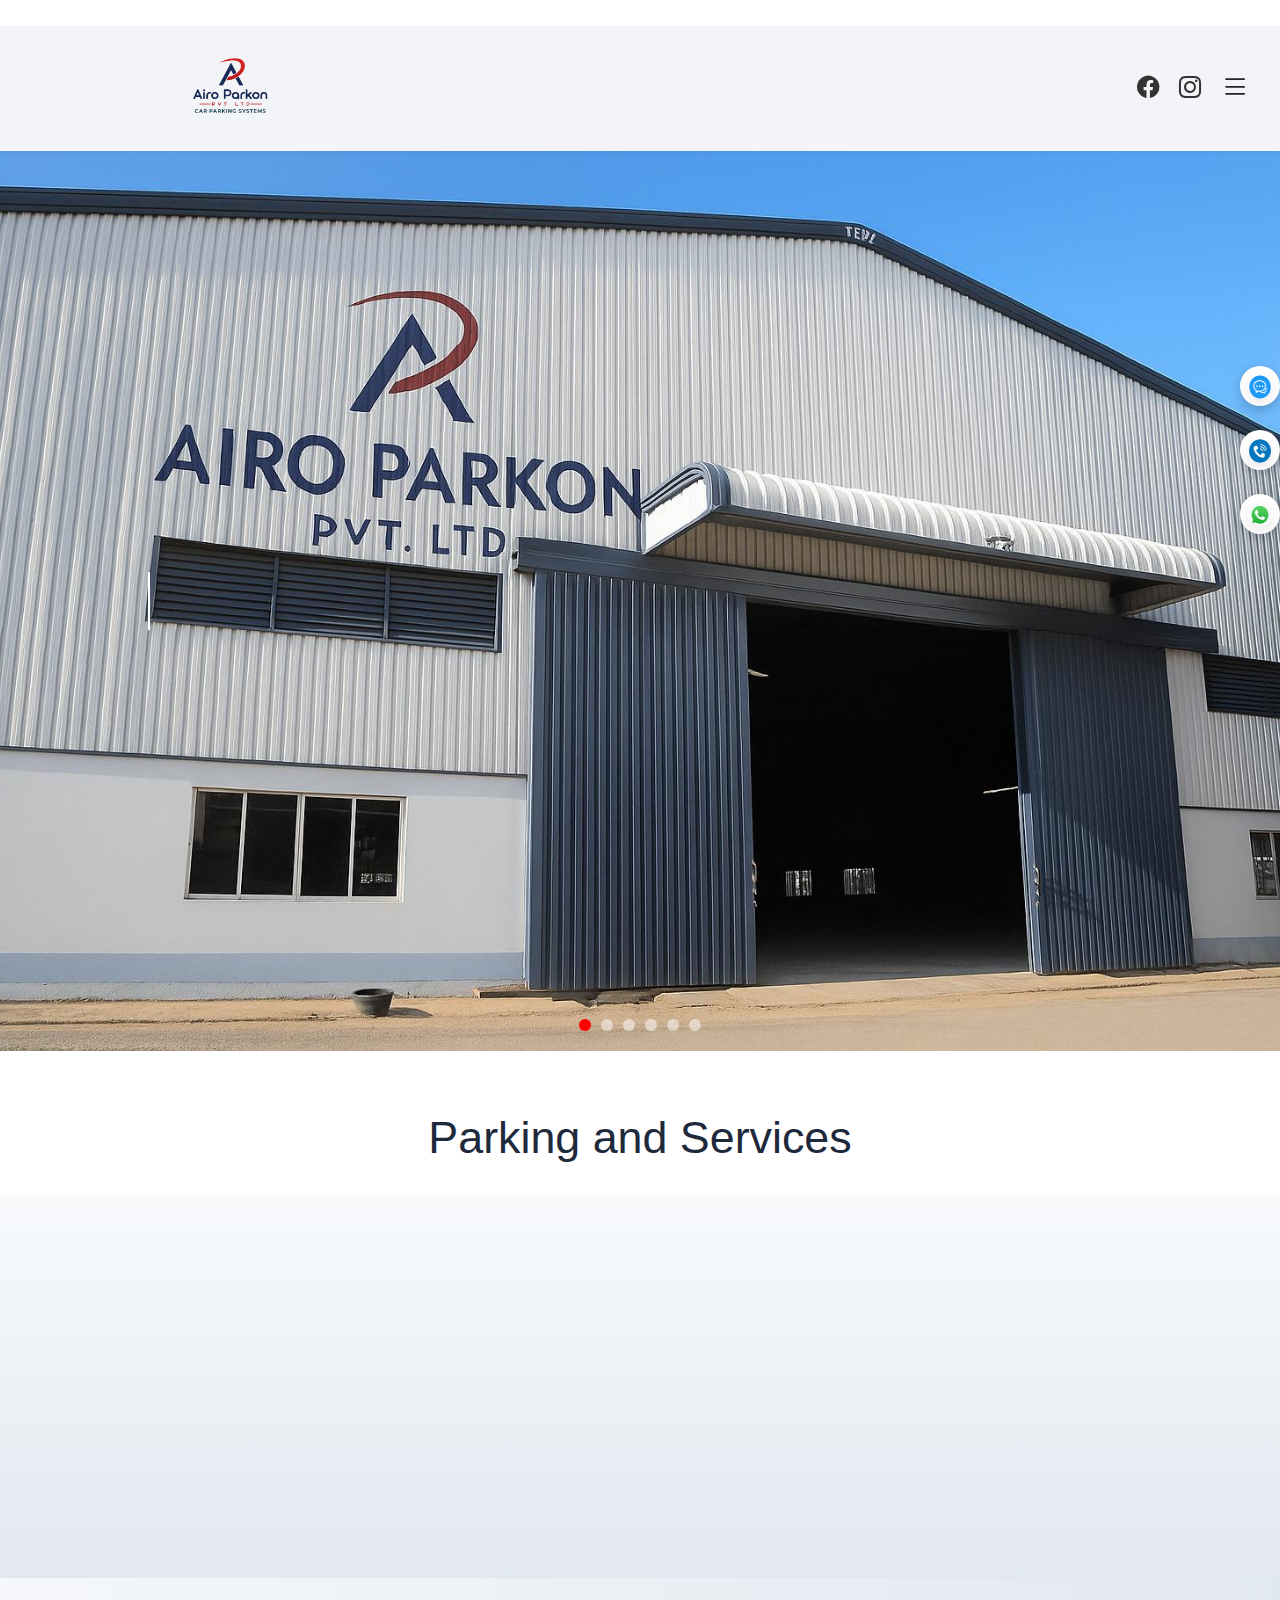
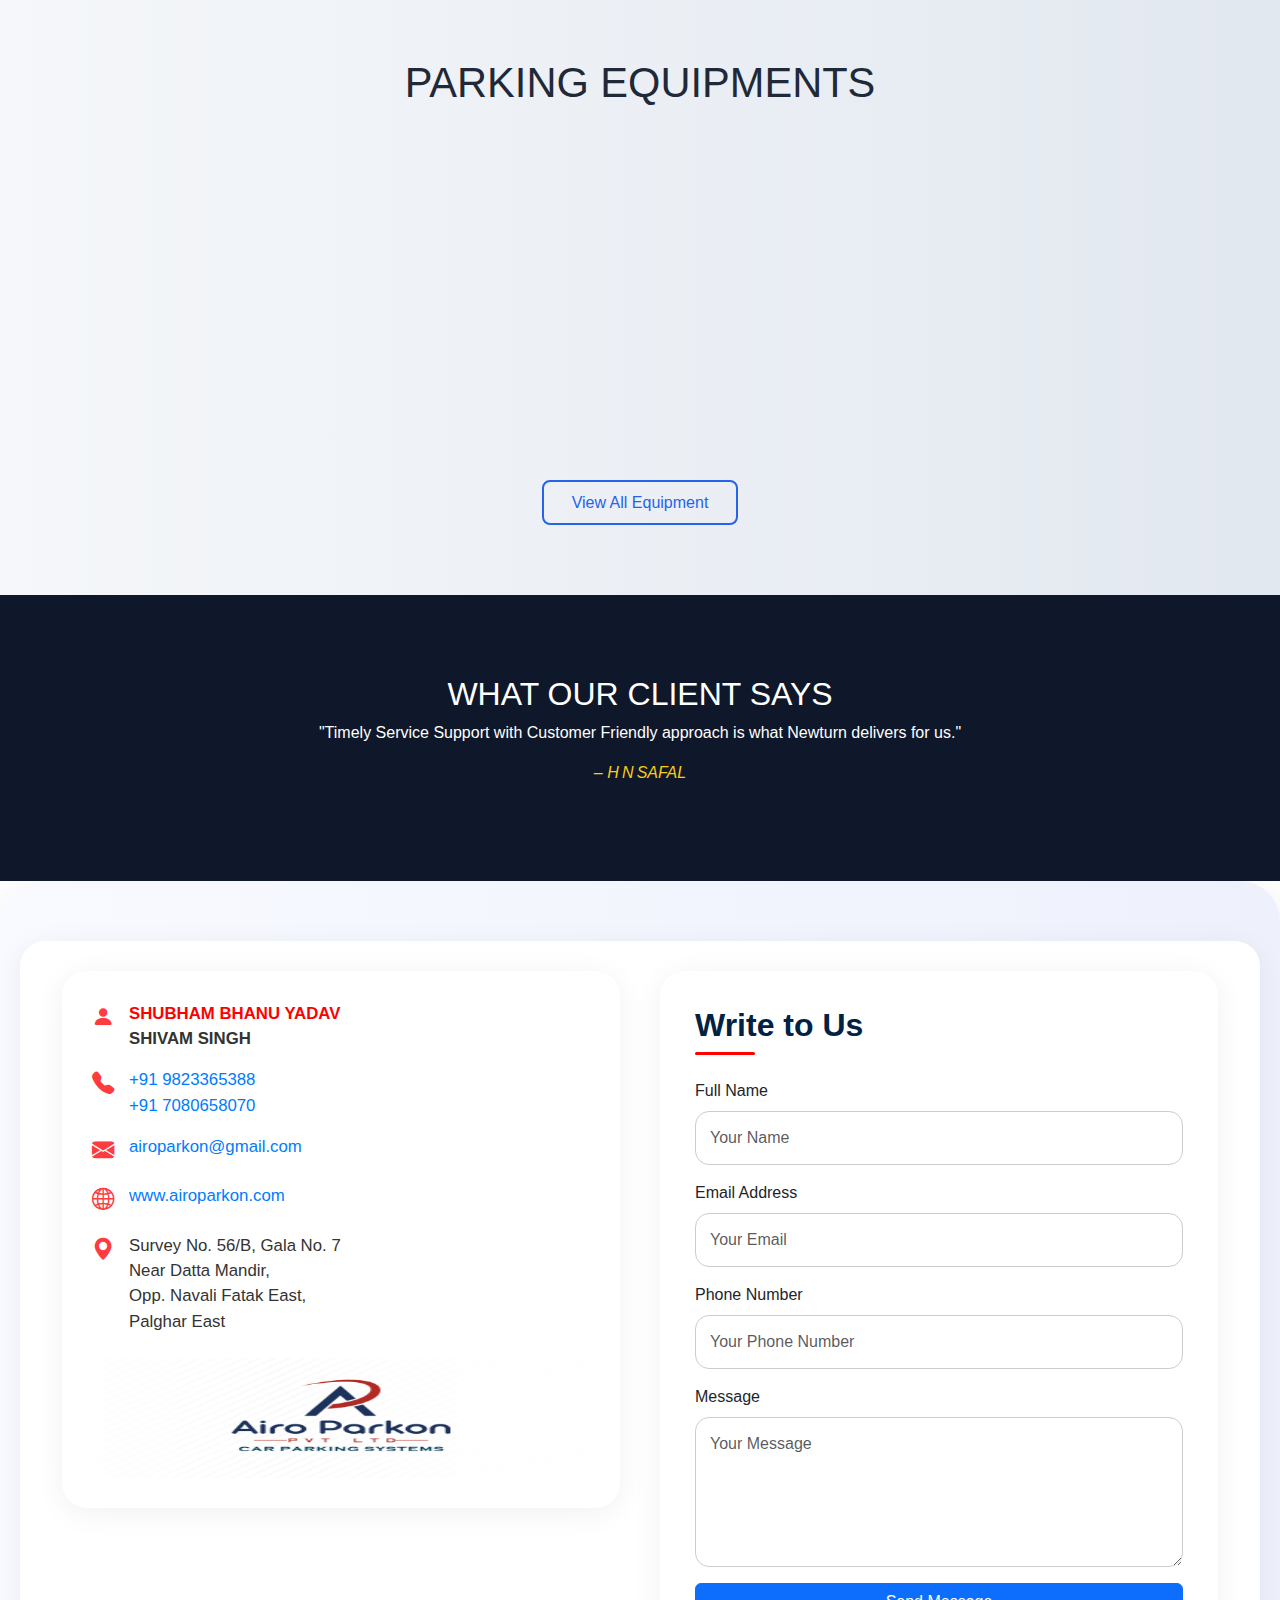
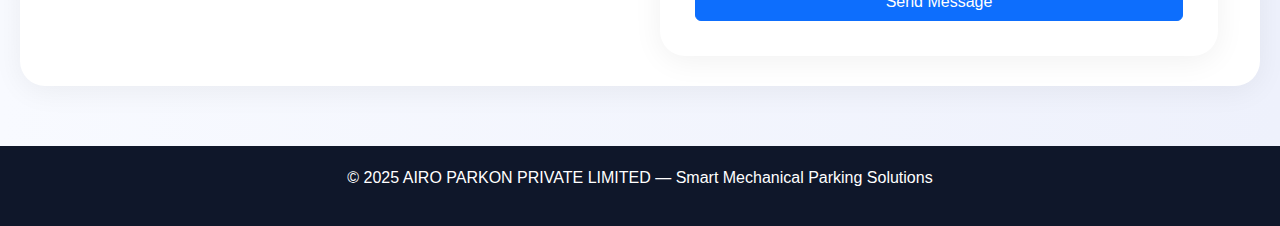
<file: index.html>
<!DOCTYPE html>
<html lang="en">
<head>
  <meta charset="UTF-8" />
  <meta name="viewport" content="width=device-width, initial-scale=1.0"/>
  <title>Airo parkon |</title>

  <!-- Bootstrap & Icons -->
  <link href="https://cdn.jsdelivr.net/npm/bootstrap@5.3.3/dist/css/bootstrap.min.css" rel="stylesheet">
  <link href="https://cdn.jsdelivr.net/npm/bootstrap-icons@1.10.5/font/bootstrap-icons.css" rel="stylesheet">
  <link rel="stylesheet" href="style.css">

  
  
</head>
<body>
   <!-- Navbar -->
  <nav class="navbar navbar-expand-lg px-4">
    <a class="navbar-brand" href="index.html"></a>
   
  </nav>
<!-- Top Navbar -->
<div class="top-bar">
  <div style="width: 400px; height: 100px; overflow: hidden;">
  <img src="logoairo.png" alt="AIRO-PARKON Logo" style="width: 400px; height: 100px; object-fit: contain;" />
</div>
  <div class="nav-right">
    <a href="#" title="Facebook"><i class="bi bi-facebook"></i></a>
    <a href="#" title="Instagram"><i class="bi bi-instagram"></i></a>

    <!-- Menu with dropdown -->
    <div class="menu-wrapper">
      <i class="bi bi-list menu-icon" title="Menu" onclick="toggleMenu()"></i>
    <div class="dropdown-menu" id="dropdownMenu">
  <a href="aboutus.html">About Us</a>
  <a href="service.html">Service</a>
  <a href="contact1.html">Contact</a>
</div>

    </div>
  </div>
</div>


  <!-- Hero Section -->
  <section class="hero">
  <div class="slider-track" id="sliderTrack">
    <div class="slide" style="background-image: url('hero1.jpg');"></div>
    <div class="slide" style="background-image: url('pic1.png');"></div>
    <div class="slide" style="background-image: url('WhatsApp Image 2025-07-04 at 1.05.44 PM.jpeg');"></div>
    <div class="slide" style="background-image: url('WhatsApp Image 2025-07-04 at 1.05.46 PM.jpeg');"></div>
    <div class="slide" style="background-image: url('WhatsApp Image 2025-07-04 at 1.05.51 PM.jpeg');"></div>
    <div class="slide" style="background-image: url('WhatsApp Image 2025-07-05 at 12.02.46 PM.jpeg');"></div>
  </div>

  <div class="hero-content">
    <div class="typing-text" id="typingText" style="color: rgb(241, 237, 237); font-size:xx-large;">CAR PARKING <span style="color: red; font-size: larger; ">  SIMPLIFIED</span> </div>
  </div>

  <div class="dots" id="dots"></div>
</section>

<script>
  const track = document.getElementById('sliderTrack');
  const totalSlides = document.querySelectorAll('.slide').length;
  const dotsContainer = document.getElementById('dots');
  let currentSlide = 0;

  // Create dots
  for (let i = 0; i < totalSlides; i++) {
    const dot = document.createElement('div');
    dot.classList.add('dot');
    dot.addEventListener('click', () => goToSlide(i));
    dotsContainer.appendChild(dot);
  }

  const dots = document.querySelectorAll('.dot');

  function goToSlide(index) {
    currentSlide = index;
    updateSlider();
  }

  function updateSlider() {
    track.style.transform = `translateX(-${currentSlide * 100}%)`;
    dots.forEach(dot => dot.classList.remove('active'));
    dots[currentSlide].classList.add('active');
  }

  function autoSlide() {
    currentSlide = (currentSlide + 1) % totalSlides;
    updateSlider();
  }

  updateSlider();
  setInterval(autoSlide, 4000);

  // Remove cursor after typing
  setTimeout(() => {
    document.getElementById('typingText').classList.add('done');
  }, 4500); // match the typing + blinking duration
</script>

  <!-- Side Buttons -->
  <div class="side-buttons">
  <!-- Chat Button -->
  <a href="#" class="icon-btn" onclick="openChat()" title="Live Chat">
    <img src="chat.png" alt="Chat" />
  </a>

  <!-- Call Button -->
  <a href="tel:+917080658070" class="icon-btn" title="Call Us">
    <img src="call.png" alt="Call" />
  </a>

  <!-- WhatsApp Button -->
  <a
    href="https://wa.me/917045563737?text=Hello%2C%20I'm%20interested%20in%20your%20car%20parking%20solutions."
    target="_blank"
    class="icon-btn"
    title="Chat on WhatsApp"
  >
    <img src="whatspp.jpg" alt="WhatsApp" />
  </a>
</div>
<!-- Chat Popup -->
<div id="chatPopup" class="chat-popup">
  <h5>Live Chat</h5>
  <textarea placeholder="Type your message..." rows="4"></textarea>
  <button onclick="closeChat()">Send</button>
</div>

<script>
  function openChat() {
    document.getElementById("chatPopup").style.display = "block";
  }

  function closeChat() {
    document.getElementById("chatPopup").style.display = "none";
  }
</script>

<script>
  function toggleMenu() {
    const menu = document.getElementById("dropdownMenu");
    menu.classList.toggle("show");
  }

  // Optional: Close menu if clicked outside
  document.addEventListener("click", function (e) {
    const menu = document.getElementById("dropdownMenu");
    const button = document.querySelector(".menu-icon");
    if (!menu.contains(e.target) && !button.contains(e.target)) {
      menu.classList.remove("show");
    }
  });
</script>

<!-- Fleet Section -->
  <div class="section-heading">
    <h1>Parking and Services</h1>
  </div>
  <section id="fleet" class="fleet">
    <div class="card">
      <img src="pit-parking.jpg" alt="Pit Parking Solution" />
      <h3>Pit Parking Solution</h3>
      <a href="index2.html" class="btn-outline">View More</a>
    </div>
    <div class="card">
      <img src="puzzle car parking.jpg" alt="Puzzle Car Parking" />
      <h3>Puzzle Car Parking</h3>
      <a href="index5.html" class="btn-outline">View More</a>
    </div>
    <div class="card">
      <img src="car parking.jpg" alt="Tower Parking" />
      <h3>Tower Parking</h3>
      <a href="index3.html" class="btn-outline">View More</a>
    </div>
    <div class="card">
      <img src="sp11.jpg" alt="Stack Car Parking" />
      <h3>Stack Car Parking</h3>
      <a href="index4.html" class="btn-outline">View More</a>
    </div>
  </section>  

  <!-- Equipment Section -->
  <section class="car-equipment">
    <h2>PARKING EQUIPMENTS</h2>
    <div class="equipment-grid">
      <div class="item">
        <img src="stand 1.png" alt="Single Level Stand" />
        <h3>Single Level Stand</h3>
        <p>2.0L Turbocharged</p>
      </div>
      <div class="item">
        <img src="stand 2.png" alt="Double Stack System" />
        <h3>Double Stack System</h3>
        <p>18″ Alloy</p>
      </div>
      <div class="item">
        <img src="stand -3 .png" alt="Semi-Automatic Platform" />
        <h3>Semi-Automatic Platform</h3>
        <p>ABS, Airbags, Lane Assist</p>
      </div>
      <div class="item">
        <img src="stand 4 .png" alt="Triple Stack Basement" />
        <h3>Triple Stack Basement</h3>
        <p>18″ Alloy</p>
      </div>
    </div>
    <div class="equipment-btn-container">
      <a href="index6.html" class="equip-btn">View All Equipment</a>
    </div>
  </section>

  <!-- Testimonials -->
  <section class="testimonials">
    <div class="bg-gradient"></div>
    <h2>WHAT OUR CLIENT SAYS</h2>
    <div id="particles-js"></div>
    <div class="reviews" id="reviews">
      <div class="review">
        <p>"Timely Service Support with Customer Friendly approach is what Newturn delivers for us."</p>
        <p class="author">– H N SAFAL</p>
      </div>
      <div class="review">
        <p>"Excellent service and prompt maintenance response."</p>
        <p class="author">– A Client</p>
      </div>
    </div>
  </section>

  <!-- Booking Form -->
  <section class="contact-section">
  <div class="contact-info fade-in"> 

  <div class="container contact-wrapper">
    
    <!-- Left Section -->
    <div class="left-section">
      <div class="contact-info">
        
        <!-- Name -->
        <div class="contact-item mb-3">
          <i class="bi bi-person-fill"></i>
          <span>
            <strong style="color: red;">SHUBHAM BHANU YADAV</strong><br>
            <strong>SHIVAM SINGH</strong>
          </span>
        </div>
    
        <!-- Phone Numbers -->
        <div class="contact-item mb-3">
          <i class="bi bi-telephone-fill"></i>
          <span>
            <a href="tel:+919823365388">+91 9823365388</a><br>
            <a href="tel:+917080658070">+91 7080658070</a>
          </span>
        </div>
    
        <!-- Email -->
        <div class="contact-item mb-3">
          <i class="bi bi-envelope-fill"></i>
          <a href="mailto:airoparkon@gmail.com">airoparkon@gmail.com</a>
        </div>
    
        <!-- Website -->
        <div class="contact-item mb-3">
          <i class="bi bi-globe2"></i>
          <a href="http://www.airoparkon.com" target="_blank">www.airoparkon.com</a>
        </div>
    
        <!-- Address -->
        <div class="contact-item mb-3">
          <i class="bi bi-geo-alt-fill"></i>
          <span>
            Survey No. 56/B, Gala No. 7<br>
            Near Datta Mandir,<br>
            Opp. Navali Fatak East,<br>
            Palghar East
          </span>
        </div>
    
        <!-- Logo -->
        <div class="text-center mt-4">
          <img src="Screenshot 2025-07-05 115119.png" alt="Company Logo" class="img-fluid logo" style="max-height: 120px; width: 800px;">
        </div>
    
      </div>
    </div>
    
    <!-- Right Section (Form) -->
    <div class="right-section">
      <h2 class="mb-4">Write to Us</h2>
      <form action="#" method="POST">
        <div class="mb-3">
          <label for="name" class="form-label">Full Name</label>
          <input type="text" class="form-control" id="name" name="name" placeholder="Your Name" required>
        </div>
        <div class="mb-3">
          <label for="email" class="form-label">Email Address</label>
          <input type="email" class="form-control" id="email" name="email" placeholder="Your Email" required>
        </div>
        <div class="mb-3">
          <label for="phone" class="form-label">Phone Number</label>
          <input type="tel" class="form-control" id="phone" name="phone" placeholder="Your Phone Number">
        </div>
        <div class="mb-3">
          <label for="message" class="form-label">Message</label>
          <textarea class="form-control" id="message" name="message" rows="5" placeholder="Your Message" required></textarea>
        </div>
        <button type="submit" class="btn btn-primary w-100">Send Message</button>
      </form>
    </div>
</div>
  </div>
</section>
  <!-- Footer -->
  <footer>
    <p>© 2025 AIRO PARKON PRIVATE LIMITED — Smart Mechanical Parking Solutions</p>
  </footer>

  <!-- Review Rotation + Particles -->
  <script>
    document.addEventListener("DOMContentLoaded", () => {
      const reviews = Array.from(document.querySelectorAll("#reviews .review"));
      for (let i = reviews.length - 1; i > 0; i--) {
        const j = Math.floor(Math.random() * (i + 1));
        [reviews[i], reviews[j]] = [reviews[j], reviews[i]];
      }
      let current = 0;
      reviews.forEach((r, i) => r.classList.toggle("active", i === current));
      setInterval(() => {
        reviews[current].classList.remove("active");
        current = (current + 1) % reviews.length;
        reviews[current].classList.add("active");
      }, 5000);

      particlesJS("particles-js", {
        particles: {
          number: { value: 80, density: { enable: true, value_area: 800 } },
          color: { value: "#ffffff" },
          opacity: { value: 0.3 },
          size: { value: 3 },
          move: { enable: true, speed: 0.5 }
        },
        interactivity: {
          detect_on: "canvas",
          events: { onhover: { enable: false } }
        }
      });
    });
  </script>


  <!-- Bootstrap Bundle -->
  <script src="https://cdn.jsdelivr.net/npm/bootstrap@5.3.3/dist/js/bootstrap.bundle.min.js"></script>
</body>
</html>
</file>
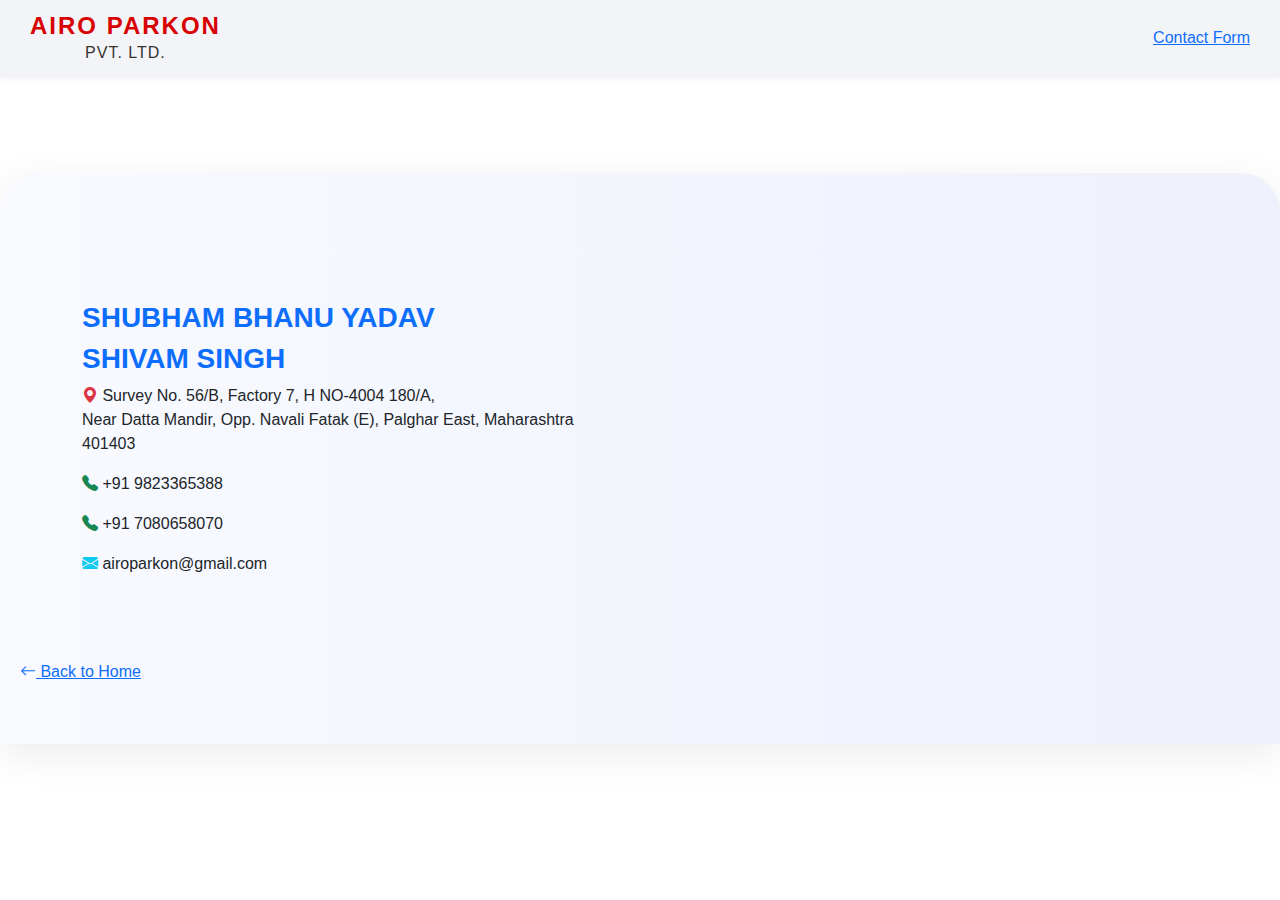
<file: contact1.html>
<!DOCTYPE html>
<html lang="en">
<head>
  <meta charset="UTF-8" />
  <meta name="viewport" content="width=device-width, initial-scale=1.0"/>
  <title>Contact Us | AIRO PARKON</title>

  <!-- Bootstrap & Icons -->
  <link href="https://cdn.jsdelivr.net/npm/bootstrap@5.3.3/dist/css/bootstrap.min.css" rel="stylesheet">
  <link href="https://cdn.jsdelivr.net/npm/bootstrap-icons@1.10.5/font/bootstrap-icons.css" rel="stylesheet">
  <link rel="stylesheet" href="style.css">
</head>
<body>
<!-- Top Navbar -->
<div class="top-bar">
<div style="text-align: center; font-family: Arial, sans-serif;">
  <h1 style="margin: 0; font-size: 1.5rem; font-weight: bold; color: #d80000; letter-spacing: 2px;">
    AIRO PARKON
  </h1>
  <p style="margin: 0; font-size: 1rem; color: #333; letter-spacing: 1px;">
    PVT. LTD.
  </p>
</div>
  <!-- Contact Form Trigger -->
<a href="#" class="nav-contact-text" title="Contact form" data-bs-toggle="modal" data-bs-target="#contactModal">Contact Form</a>
</div>
<!-- Contact Form Modal -->
<div class="modal fade" id="contactModal" tabindex="-1" aria-labelledby="contactModalLabel" aria-hidden="true">
  <div class="modal-dialog modal-dialog-centered modal-lg">
    <div class="modal-content shadow-lg">
      <div class="modal-header bg-dark text-white">
        <h5 class="modal-title" id="contactModalLabel">Get in Touch</h5>
        <button type="button" class="btn-close btn-close-white" data-bs-dismiss="modal" aria-label="Close"></button>
      </div>
      <div class="modal-body p-4">
        <form>
          <div class="row mb-3">
            <div class="col-md-6">
              <input type="text" class="form-control form-control-lg" placeholder="Your Name" required>
            </div>
            <div class="col-md-6">
              <input type="email" class="form-control form-control-lg" placeholder="Your Email" required>
            </div>
            <div class="col-md-6">
    <input type="tel" class="form-control form-control-lg" placeholder="Your Mobile Number" pattern="[0-9]{10}" maxlength="10" required>
  </div>
          </div>
          <div class="mb-3">
            <input type="text" class="form-control form-control-lg" placeholder="Subject">
          </div>
          <div class="mb-3">
            <textarea class="form-control form-control-lg" rows="4" placeholder="Your Message" required></textarea>
          </div>
          <div class="text-end">
            <button type="submit" class="btn btn-primary px-4 py-2">Send Message</button>
          </div>
        </form>
      </div>
    </div>
  </div>
</div>
    </div>
  <!-- Header -->
  <section class="contact-header">
    <div class="container text-white">
      <h1>Contact Us</h1>
      <p><i class="bi bi-house-door"></i> Home / Contact Us</p>
    </div>
  </section>
  <!-- Section: Palghar Factory -->
  <section class="contact-section bg-light">
    <div class="container py-5">
      <div class="row align-items-center">
        <div class="col-md-6 order-md-2 mb-4">
          <iframe 
            src="https://www.google.com/maps/embed?pb=!1m18!1m12!1m3!1d3777.220060779557!2d72.75992267515703!3d19.7030459306495!2m3!1f0!2f0!3f0!3m2!1i1024!2i768!4f13.1!3m3!1m2!1s0x3be72db49e54c20f%3A0x91ec6e3d93c993e2!2sNavali%20Fata%2C%20Palghar%2C%20Maharashtra%20401403!5e0!3m2!1sen!2sin!4v1720332165792!5m2!1sen!2sin" 
            width="100%" 
            height="300" 
            style="border:0;" 
            allowfullscreen="" 
            loading="lazy"></iframe>
        </div>
        <div class="col-md-6 order-md-1">
          <h3 class="text-primary fw-bold">SHUBHAM BHANU YADAV</h3>
          <h3 class="text-primary fw-bold">SHIVAM SINGH</h3>
          <p><i class="bi bi-geo-alt-fill text-danger"></i> Survey No. 56/B, Factory 7, H NO-4004 180/A,<br> Near Datta Mandir, Opp. Navali Fatak (E), Palghar East, Maharashtra 401403</p>
          <p><i class="bi bi-telephone-fill text-success"></i> +91 9823365388</p>
          <p><i class="bi bi-telephone-fill text-success"></i> +91 7080658070</p>
          <p><i class="bi bi-envelope-fill text-info"></i> airoparkon@gmail.com</p>
        </div>
      </div>
    </div>
    <a class="back-link" href="index.html"><i class="bi bi-arrow-left"></i> Back to Home</a>
  </section>
<script src="https://cdn.jsdelivr.net/npm/bootstrap@5.3.3/dist/js/bootstrap.bundle.min.js"></script>

  <!-- Bootstrap Bundle -->
  <script src="https://cdn.jsdelivr.net/npm/bootstrap@5.3.3/dist/js/bootstrap.bundle.min.js"></script>
</body>
</html>
</file>
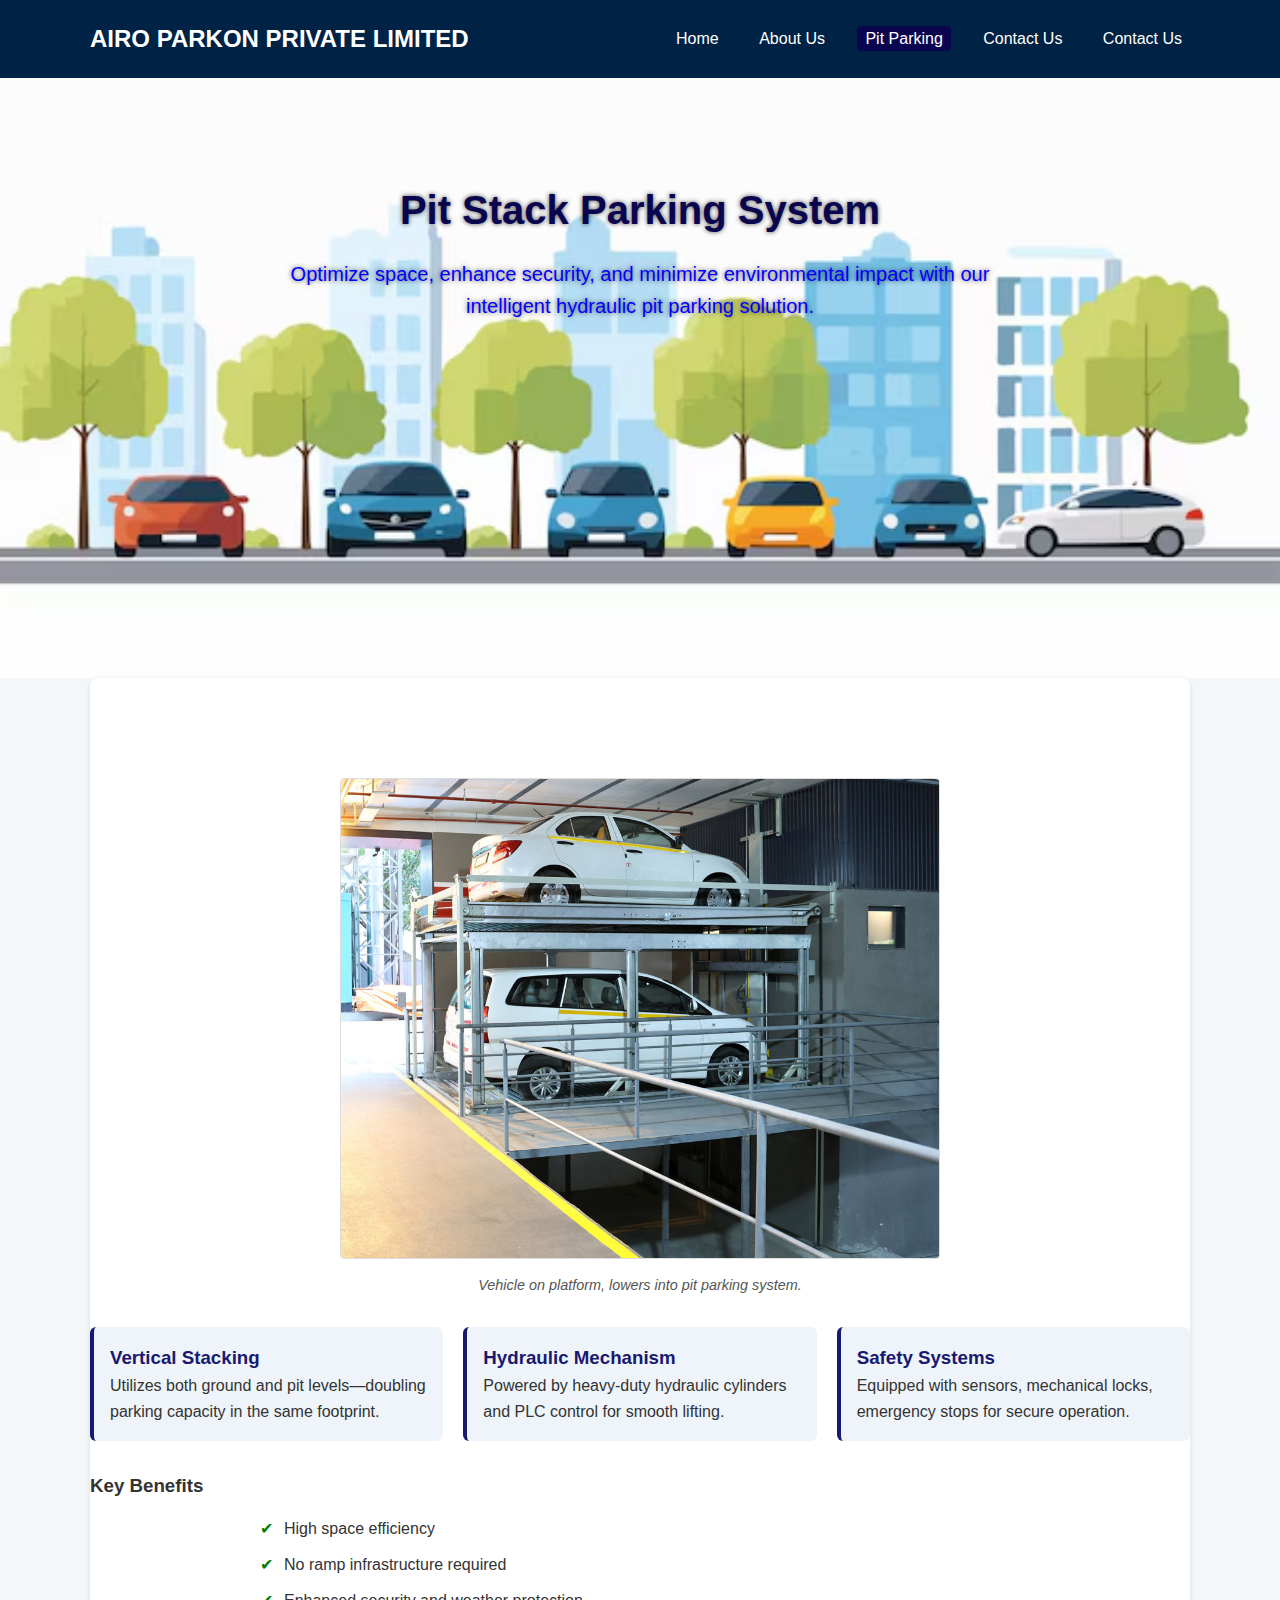
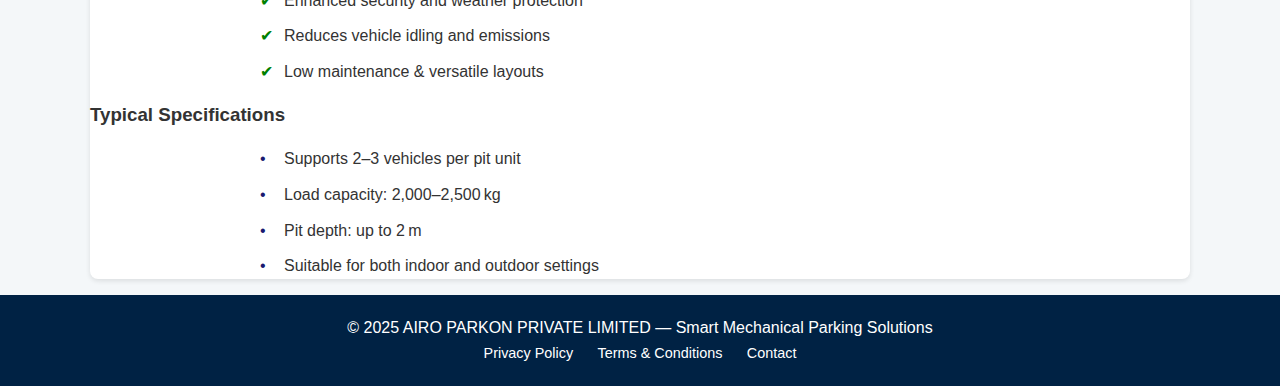
<file: index2.html>
<!DOCTYPE html>
<html lang="en">
<head>
  <meta charset="UTF-8">
  <title>Pit Stack Parking System – AIRO PARKON PRIVATE LIMITED</title>
  <link rel="stylesheet" href="style2.css">
  <meta name="viewport" content="width=device-width,initial-scale=1">
</head>
<body>
  <header class="site-header">
    <div class="container">
      <h1 class="logo">AIRO PARKON PRIVATE LIMITED</h1>
      <nav class="nav">
        <a href="index.html">Home</a>
        <a href="index1.html">About Us</a>
        <a href="pit.html" class="active">Pit Parking</a>
        <a href="contact1.html">Contact Us</a>
        <a href="ourservice.css">Contact Us</a>
      </nav>
    </div>
  </header>

  <section class="hero">
    <div class="container">
      <h2>Pit Stack Parking System</h2>
      <p>Optimize space, enhance security, and minimize environmental impact with our intelligent hydraulic pit parking solution.</p>
    </div>
  </section>

  <main class="container pit-section">
    <div class="diagram">
      <img src="pit-parking.jpg" alt="Pit stack parking diagram">
      <p><em>Vehicle on platform, lowers into pit parking system.</em></p>
    </div>

    <div class="features">
      <div class="feature">
        <h3>Vertical Stacking</h3>
        <p>Utilizes both ground and pit levels—doubling parking capacity in the same footprint.</p>
      </div>
      <div class="feature">
        <h3>Hydraulic Mechanism</h3>
        <p>Powered by heavy-duty hydraulic cylinders and PLC control for smooth lifting.</p>
      </div>
      <div class="feature">
        <h3>Safety Systems</h3>
        <p>Equipped with sensors, mechanical locks, emergency stops for secure operation.</p>
      </div>
    </div>

    <h3>Key Benefits</h3>
    <ul class="benefits">
      <li>High space efficiency</li>
      <li>No ramp infrastructure required</li>
      <li>Enhanced security and weather protection</li>
      <li>Reduces vehicle idling and emissions</li>
      <li>Low maintenance & versatile layouts</li>
    </ul>

    <h3>Typical Specifications</h3>
    <ul class="specs">
      <li>Supports 2–3 vehicles per pit unit</li>
      <li>Load capacity: 2,000–2,500 kg</li>
      <li>Pit depth: up to 2 m</li>
      <li>Suitable for both indoor and outdoor settings</li>
    </ul>
  </main>

  <footer class="site-footer">
    <div class="container">
      <p>© 2025 AIRO PARKON PRIVATE LIMITED — Smart Mechanical Parking Solutions</p>
      <nav class="footer-nav">
        <a href="privacy.html">Privacy Policy</a>
        <a href="terms.html">Terms & Conditions</a>
        <a href="contact.html">Contact</a>
      </nav>
    </div>
  </footer>
</body>
</html>
</file>
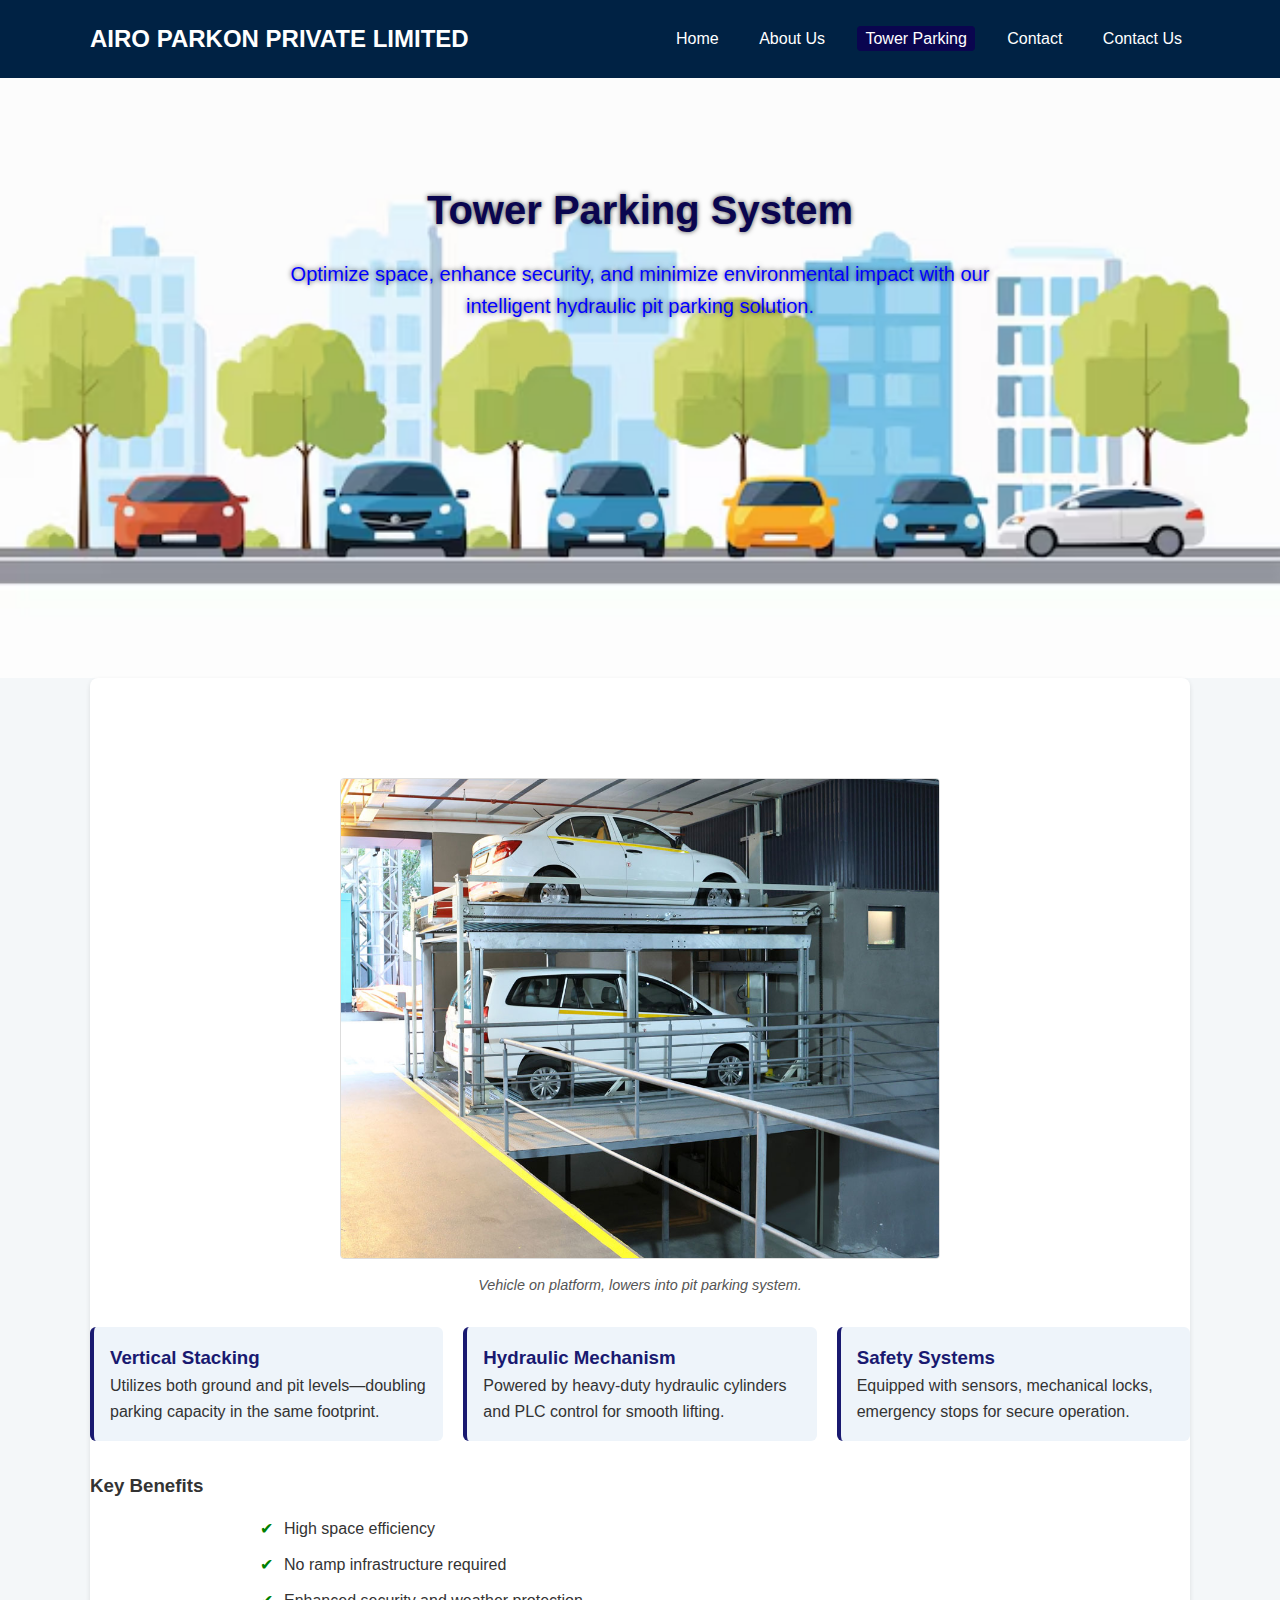
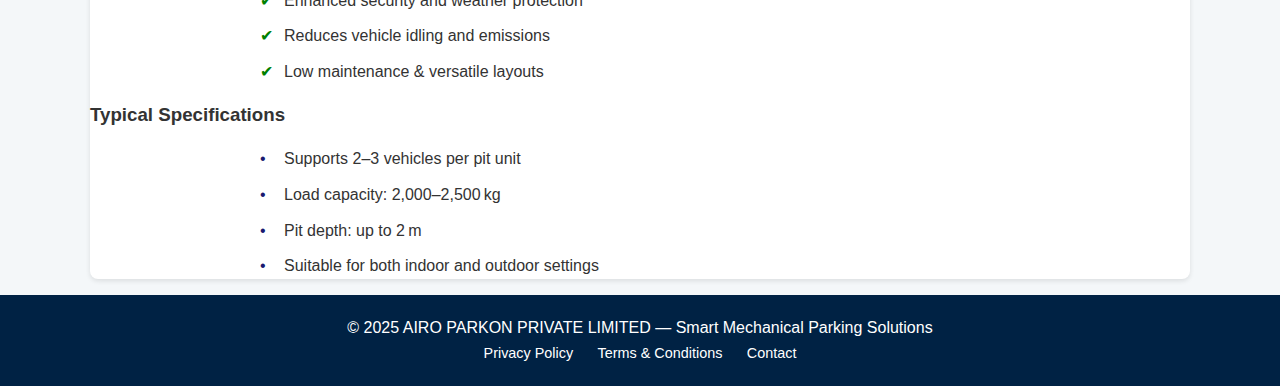
<file: index3.html>
<!DOCTYPE html>
<html lang="en">
<head>
  <meta charset="UTF-8">
  <title>Tower Parking System – Airo Parking Private Limited</title>
  <link rel="stylesheet" href="style2.css">
  <meta name="viewport" content="width=device-width,initial-scale=1">
</head>
<body>
  <header class="site-header">
    <div class="container">
      <h1 class="logo">AIRO PARKON PRIVATE LIMITED</h1>
      <nav class="nav">
        <a href="index.html">Home</a>
        <a href="index1.html">About Us</a>
        <a href="Tower.html" class="active">Tower Parking</a>
        <a href="contact1.html">Contact</a>
        <a href="ourservice.html">Contact Us</a>
      </nav>
    </div>
  </header>

  <section class="hero">
    <div class="container">
      <h2>Tower Parking System</h2>
      <p>Optimize space, enhance security, and minimize environmental impact with our intelligent hydraulic pit parking solution.</p>
    </div>
  </section>

  <main class="container pit-section">
    <div class="diagram">
      <img src="pit-parking.jpg" alt="Pit stack parking diagram">
      <p><em> Vehicle on platform, lowers into pit parking system.</em></p>
    </div>

    <div class="features">
      <div class="feature">
        <h3>Vertical Stacking</h3>
        <p>Utilizes both ground and pit levels—doubling parking capacity in the same footprint.</p>
      </div>
      <div class="feature">
        <h3>Hydraulic Mechanism</h3>
        <p>Powered by heavy-duty hydraulic cylinders and PLC control for smooth lifting.</p>
      </div>
      <div class="feature">
        <h3>Safety Systems</h3>
        <p>Equipped with sensors, mechanical locks, emergency stops for secure operation.</p>
      </div>
    </div>

    <h3>Key Benefits</h3>
    <ul class="benefits">
      <li>High space efficiency</li>
      <li>No ramp infrastructure required</li>
      <li>Enhanced security and weather protection</li>
      <li>Reduces vehicle idling and emissions</li>
      <li>Low maintenance & versatile layouts</li>
    </ul>

    <h3>Typical Specifications</h3>
    <ul class="specs">
      <li>Supports 2–3 vehicles per pit unit</li>
      <li>Load capacity: 2,000–2,500 kg</li>
      <li>Pit depth: up to 2 m</li>
      <li>Suitable for both indoor and outdoor settings</li>
    </ul>
  </main>

  <footer class="site-footer">
    <div class="container">
      <p>© 2025 AIRO PARKON PRIVATE LIMITED — Smart Mechanical Parking Solutions</p>
      <nav class="footer-nav">
        <a href="privacy.html">Privacy Policy</a>
        <a href="terms.html">Terms & Conditions</a>
        <a href="contact.html">Contact</a>
      </nav>
    </div>
  </footer>
</body>
</html>
</file>
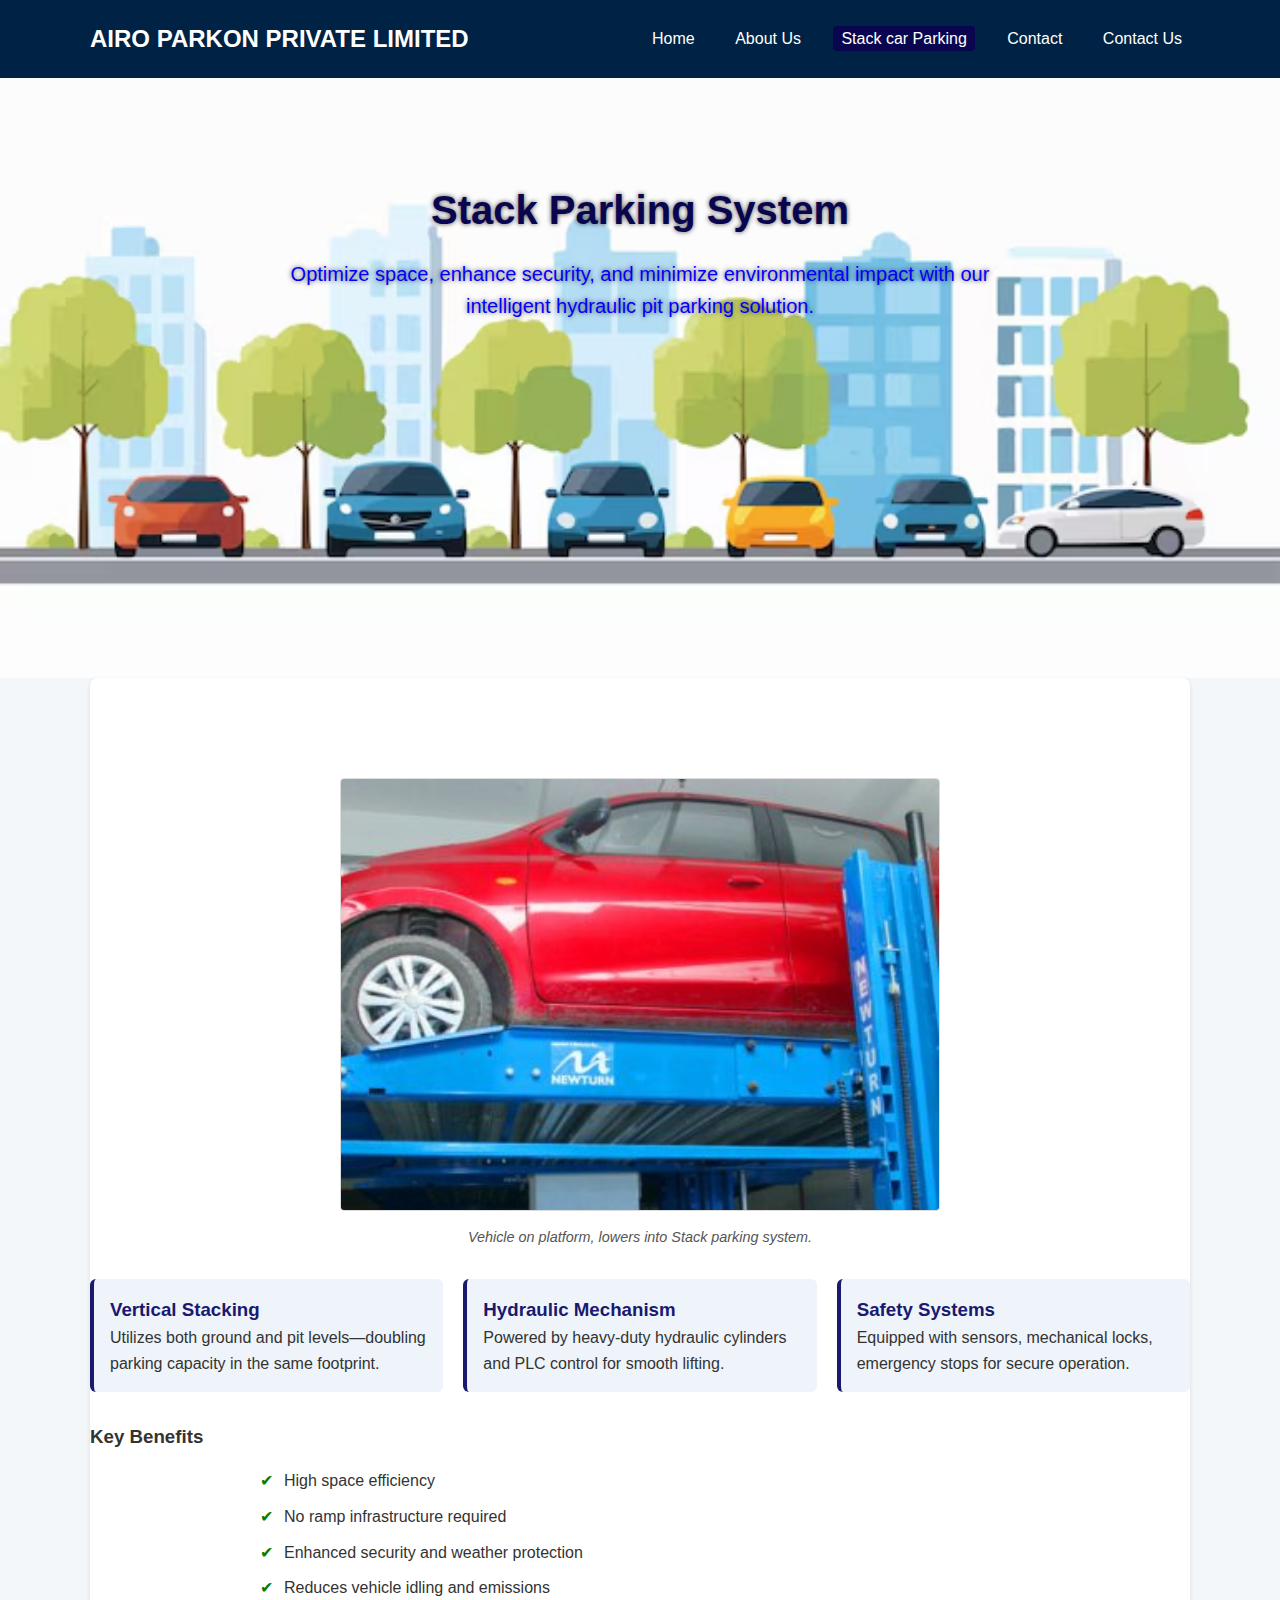
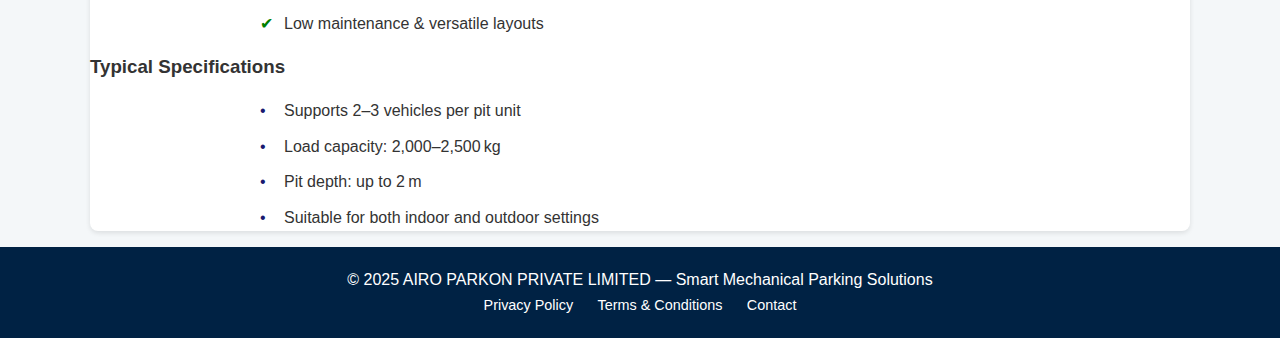
<file: index4.html>
<!DOCTYPE html>
<html lang="en">
<head>
  <meta charset="UTF-8">
  <title>Pit Stack Parking System – Newturn Automation</title>
  <link rel="stylesheet" href="style2.css">
  <meta name="viewport" content="width=device-width,initial-scale=1">
</head>
<body>
  <header class="site-header">
    <div class="container">
      <h1 class="logo">AIRO PARKON PRIVATE LIMITED</h1>
      <nav class="nav">
        <a href="index.html">Home</a>
        <a href="index1.html">About Us</a>
        <a href="stack.html" class="active">Stack car Parking</a>
        <a href="contact1.html">Contact</a>
        <a href="ourservice.html">Contact Us</a>
      </nav>
    </div>
  </header>

  <section class="hero">
    <div class="container">
      <h2>Stack Parking System</h2>
      <p>Optimize space, enhance security, and minimize environmental impact with our intelligent hydraulic pit parking solution.</p>
    </div>
  </section>

  <main class="container pit-section">
    <div class="diagram">
      <img src="stack car parking.jpg" alt="Pit stack parking diagram">
      <p><em> Vehicle on platform, lowers into Stack parking system.</em></p>
    </div>

    <div class="features">
      <div class="feature">
        <h3>Vertical Stacking</h3>
        <p>Utilizes both ground and pit levels—doubling parking capacity in the same footprint.</p>
      </div>
      <div class="feature">
        <h3>Hydraulic Mechanism</h3>
        <p>Powered by heavy-duty hydraulic cylinders and PLC control for smooth lifting.</p>
      </div>
      <div class="feature">
        <h3>Safety Systems</h3>
        <p>Equipped with sensors, mechanical locks, emergency stops for secure operation.</p>
      </div>
    </div>

    <h3>Key Benefits</h3>
    <ul class="benefits">
      <li>High space efficiency</li>
      <li>No ramp infrastructure required</li>
      <li>Enhanced security and weather protection</li>
      <li>Reduces vehicle idling and emissions</li>
      <li>Low maintenance & versatile layouts</li>
    </ul>

    <h3>Typical Specifications</h3>
    <ul class="specs">
      <li>Supports 2–3 vehicles per pit unit</li>
      <li>Load capacity: 2,000–2,500 kg</li>
      <li>Pit depth: up to 2 m</li>
      <li>Suitable for both indoor and outdoor settings</li>
    </ul>
  </main>

  <footer class="site-footer">
    <div class="container">
      <p>© 2025 AIRO PARKON PRIVATE LIMITED — Smart Mechanical Parking Solutions</p>
      <nav class="footer-nav">
        <a href="privacy.html">Privacy Policy</a>
        <a href="terms.html">Terms & Conditions</a>
        <a href="contact.html">Contact</a>
      </nav>
    </div>
  </footer>
</body>
</html>
</file>
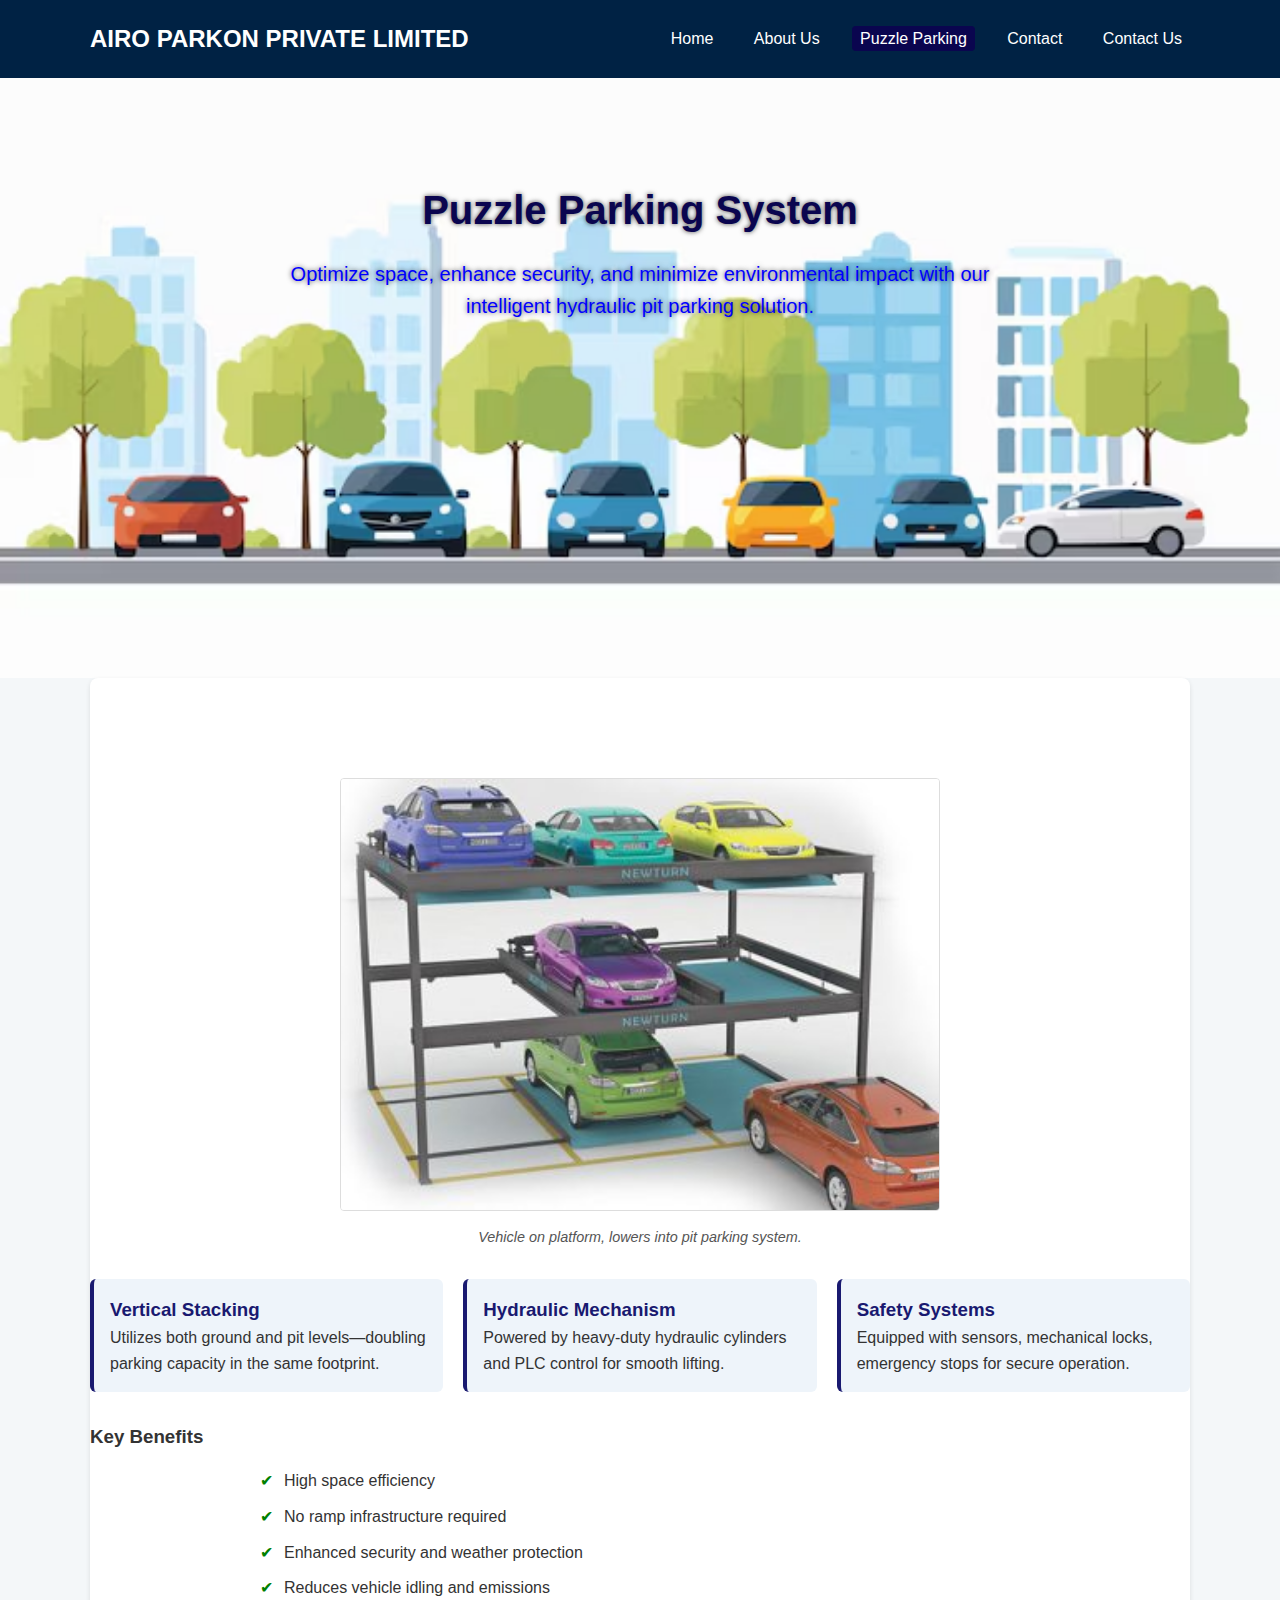
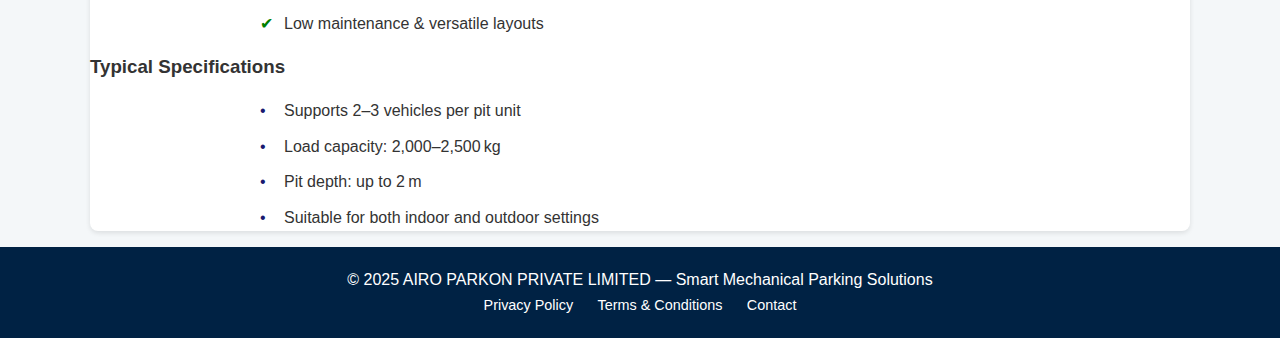
<file: index5.html>
<!DOCTYPE html>
<html lang="en">
<head>
  <meta charset="UTF-8">
  <title>Pit Stack Parking System – Newturn Automation</title>
  <link rel="stylesheet" href="style2.css">
  <meta name="viewport" content="width=device-width,initial-scale=1">
</head>
<body>
  <header class="site-header">
    <div class="container">
      <h1 class="logo">AIRO PARKON PRIVATE LIMITED</h1>
      <nav class="nav">
        <a href="index.html">Home</a>
        <a href="index1.html">About Us</a>
        <a href="puzzle.html" class="active">Puzzle Parking</a>
        <a href="contact1.html">Contact</a>
        <a href="ourservice.html">Contact Us</a>
      </nav>
    </div>
  </header>

  <section class="hero">
    <div class="container">
      <h2>Puzzle Parking System</h2>
      <p>Optimize space, enhance security, and minimize environmental impact with our intelligent hydraulic pit parking solution.</p>
    </div>
  </section>

  <main class="container pit-section">
    <div class="diagram">
      <img src="puzzle car parking.jpg" alt="puzzle parking diagram">
      <p><em>Vehicle on platform, lowers into pit parking system.</em></p>
    </div>

    <div class="features">
      <div class="feature">
        <h3>Vertical Stacking</h3>
        <p>Utilizes both ground and pit levels—doubling parking capacity in the same footprint.</p>
      </div>
      <div class="feature">
        <h3>Hydraulic Mechanism</h3>
        <p>Powered by heavy-duty hydraulic cylinders and PLC control for smooth lifting.</p>
      </div>
      <div class="feature">
        <h3>Safety Systems</h3>
        <p>Equipped with sensors, mechanical locks, emergency stops for secure operation.</p>
      </div>
    </div>

    <h3>Key Benefits</h3>
    <ul class="benefits">
      <li>High space efficiency</li>
      <li>No ramp infrastructure required</li>
      <li>Enhanced security and weather protection</li>
      <li>Reduces vehicle idling and emissions</li>
      <li>Low maintenance & versatile layouts</li>
    </ul>

    <h3>Typical Specifications</h3>
    <ul class="specs">
      <li>Supports 2–3 vehicles per pit unit</li>
      <li>Load capacity: 2,000–2,500 kg</li>
      <li>Pit depth: up to 2 m</li>
      <li>Suitable for both indoor and outdoor settings</li>
    </ul>
  </main>

  <footer class="site-footer">
    <div class="container">
      <p>© 2025 AIRO PARKON PRIVATE LIMITED — Smart Mechanical Parking Solutions</p>
      <nav class="footer-nav">
        <a href="privacy.html">Privacy Policy</a>
        <a href="terms.html">Terms & Conditions</a>
        <a href="contact.html">Contact</a>
      </nav>
    </div>
  </footer>
</body>
</html>
</file>
<file: style.css>
body {
      margin: 0;
      font-family: 'Poppins', sans-serif;
    }

    /* Navbar */
    .top-bar {
      display: flex;
      justify-content: space-between;
      align-items: center;
      padding: 12px 30px;
      background-color:#f3f4f7;
      box-shadow: 0 2px 5px rgba(0,0,0,0.05);
      position: sticky;
      top: 0;
      z-index: 999;
      
    }

    .top-bar img {
      height: 60px;
      width: 300px;

    }

    .top-bar .nav-right {
      display: flex;
      align-items: center;
      gap: 20px;
    }

    .top-bar .nav-right a {
      text-decoration: none;
      color: #333;
      font-size: 1.4rem;
      transition: all 0.3s ease;
    }

    .top-bar .nav-right a:hover {
      transform: scale(1.2) rotate(5deg);
      color: #e63946;
    }

    .top-bar .menu-icon {
      font-size: 1.8rem;
      cursor: pointer;
      transition: transform 0.3s ease;
    }

    .top-bar .menu-icon:hover {
      transform: rotate(90deg);
      color: #e63946;
    }

    /* Hero Section */
    .hero {
  position: relative;
  margin-top: 1px;
  height: 100vh;
  overflow: hidden;
  display: flex;
  align-items: center;
  justify-content: center;
  color: white;
  text-align: center;
  background-size: cover;
  background-position: center;
  animation: slideBackground 25s infinite linear;
}

/* Text inside the hero section */
* {
      margin: 0;
      padding: 0;
      box-sizing: border-box;
    }

    body, html {
      height: 100%;
      font-family: 'Segoe UI', sans-serif;
    }

    .hero {
      position: relative;
      width: 100%;
      height: 100vh;
      overflow: hidden;
    }

    .slider-track {
      display: flex;
      height: 100%;
      width: 600%;
      transition: transform 0.8s ease-in-out;
    }

    .slide {
      min-width: 100%;
      height: 100%;
      background-size: cover;
      background-position: center;
    }

    .hero-content {
      position: absolute;
      top: 50%;
      left: 50%;
      transform: translate(-50%, -50%);
      z-index: 2;
      color: #fff;
      text-align: center;
      width: 80%;
      padding: 20px;
    }

    .typing-text {
      font-size: 2rem;
      font-weight: bold;
      white-space: nowrap;
      overflow: hidden;
      border-right: 2px solid #fff;
      width: 0;
      animation: typing 4s steps(40, end) forwards, blink 0.8s step-end 5;
    }

    .typing-text.done {
      border-right: none;
    }

    .subtext {
      font-size: 1.2rem;
      margin-top: 10px;
      opacity: 0;
      animation: fadeIn 2s ease forwards;
      animation-delay: 4s;
    }

    @keyframes typing {
      from { width: 0; }
      to { width: 100%; }
    }

    @keyframes blink {
      50% { border-color: transparent; }
    }

    @keyframes fadeIn {
      to { opacity: 1; }
    }

    .dots {
      position: absolute;
      bottom: 20px;
      left: 50%;
      transform: translateX(-50%);
      display: flex;
      gap: 10px;
      z-index: 3;
    }

    .dot {
      width: 12px;
      height: 12px;
      background-color: #fff;
      border-radius: 50%;
      opacity: 0.5;
      cursor: pointer;
    }

    .dot.active {
      opacity: 1;
      background-color: red;
    }

    /* Side Buttons */
    .side-buttons {
      position: fixed;
      right: 0;
      top: 30%;
      display: flex;
      flex-direction: column;
      align-items: center;
      z-index: 1000;
    }

    .side-buttons .catalogue {
      writing-mode: vertical-rl;
      transform: rotate(180deg);
      background: red;
      color: #fff;
      padding: 10px;
      margin-bottom: 10px;
      font-weight: bold;
      cursor: pointer;
      border-top-left-radius: 8px;
      border-bottom-left-radius: 8px;
      transition: background 0.3s;
    }

    .side-buttons .catalogue:hover {
      background: #c51111;
    }

    .side-buttons .icon-btn {
      background: #fff;
      border-radius: 50%;
      padding: 8px;
      margin: 6px 0;
      width: 40px;
      height: 40px;
      box-shadow: 0 4px 12px rgba(0,0,0,0.2);
      transition: transform 0.3s;
    }

    .side-buttons .icon-btn:hover {
      transform: scale(1.1);
    }

    .side-buttons .icon-btn img {
      width: 24px;
      height: 24px;
    }

    @media (max-width: 768px) {
      .hero h1 {
        font-size: 2rem;
      }

      .top-bar {
        flex-direction: column;
        align-items: flex-start;
        gap: 10px;
      }

      .top-bar .nav-right {
        align-self: flex-end;
      }
    }

/* Menu Wrapper for toggle */
.menu-wrapper {
  position: relative;
}

/* Dropdown Menu */
.dropdown-menu {
  position: absolute;
  top: 40px;
  right: 0;
  background-color: #fff;
  border-radius: 10px;
  box-shadow: 0 6px 16px rgba(0,0,0,0.1);
  overflow: hidden;
  opacity: 0;
  transform: translateY(-10px);
  visibility: hidden;
  transition: all 0.3s ease-in-out;
  z-index: 999;
}

.dropdown-menu.show {
  opacity: 1;
  visibility: visible;
  transform: translateY(0);
}

.dropdown-menu a {
  display: block;
  padding: 12px 20px;
  text-decoration: none;
  color: #333;
  font-weight: 500;
  transition: all 0.3s;
}

.dropdown-menu a:hover {
  background-color: #f2f2f2;
  color: #e63946;
  padding-left: 25px;
}

.menu-wrapper {
  position: relative;
}

.dropdown-menu {
  position: absolute;
  top: 40px;
  right: 0;
  background-color: #fff;
  border-radius: 10px;
  box-shadow: 0 6px 16px rgba(0,0,0,0.1);
  overflow: hidden;
  opacity: 0;
  visibility: hidden;
  transform: translateY(-10px);
  transition: all 0.3s ease-in-out;
  z-index: 999;
}

.dropdown-menu.show {
  opacity: 1;
  visibility: visible;
  transform: translateY(0);
}

.dropdown-menu a {
  display: block;
  padding: 12px 20px;
  text-decoration: none;
  color: #333;
  font-weight: 500;
  transition: all 0.3s;
}

.dropdown-menu a:hover {
  background-color: #f2f2f2;
  color: #e63946;
  padding-left: 28px;
}
/* toggle menu function */
.side-buttons {
  position: fixed;
  top: 40%;
  right: 0;
  display: flex;
  flex-direction: column;
  gap: 12px;
  z-index: 999;
}

.icon-btn img {
  width: 40px;
  height: 40px;
  border-radius: 50%;
  transition: transform 0.3s ease, box-shadow 0.3s;
  box-shadow: 0 4px 12px rgba(0,0,0,0.1);
}

.icon-btn:hover img {
  transform: scale(1.1);
  box-shadow: 0 6px 18px rgba(0,0,0,0.2);
}

/* Chat popup box */
.chat-popup {
  display: none;
  position: fixed;
  bottom: 80px;
  right: 20px;
  background-color: #fff;
  border: 2px solid #007bff;
  border-radius: 12px;
  padding: 15px;
  width: 260px;
  box-shadow: 0 6px 20px rgba(0,0,0,0.15);
  z-index: 1000;
}

.chat-popup textarea {
  width: 100%;
  padding: 10px;
  resize: none;
  border-radius: 8px;
  border: 1px solid #ccc;
  margin-top: 10px;
}

.chat-popup button {
  margin-top: 10px;
  padding: 8px 16px;
  background: #007bff;
  color: white;
  border: none;
  border-radius: 6px;
  cursor: pointer;
}

.chat-popup button:hover {
  background-color: #0056b3;
}

/* Fleet */
/* Section Heading */
.section-heading {
  text-align: center;
  padding: 60px 20px 20px;
}

.section-heading h1 {
  font-size: 2.8rem;
  color: #1e293b;
  font-family: 'Poppins', sans-serif;
  position: relative;
  display: inline-block;
  animation: fadeInDown 1s ease-out;
}

/* Fleet Grid */
.fleet {
  display: grid;
  grid-template-columns: repeat(auto-fit, minmax(260px, 1fr));
  gap: 30px;
  padding: 40px;
  background: linear-gradient(to bottom, #f8fafc, #e2e8f0);
}

.fleet .card {
  background: #ffffff;
  border-radius: 16px;
  overflow: hidden;
  box-shadow: 0 6px 20px rgba(0, 0, 0, 0.08);
  transition: transform 0.4s ease, box-shadow 0.4s ease;
  opacity: 0;
  transform: translateY(40px);
  animation: slideUpFade 0.6s ease forwards;
}

.fleet .card:nth-child(1) { animation-delay: 0.1s; }
.fleet .card:nth-child(2) { animation-delay: 0.2s; }
.fleet .card:nth-child(3) { animation-delay: 0.3s; }
.fleet .card:nth-child(4) { animation-delay: 0.4s; }

.fleet .card:hover {
  transform: translateY(-10px) scale(1.03);
  box-shadow: 0 10px 30px rgba(0, 0, 0, 0.12);
}

.fleet .card img {
  width: 100%;
  height: 180px;
  object-fit: cover;
  transition: transform 0.4s ease;
}

.fleet .card:hover img {
  transform: scale(1.08);
}

.fleet .card h3 {
  font-size: 1.3rem;
  font-weight: 600;
  margin: 15px;
  color: #0f172a;
  text-align: center;
}

.fleet .btn-outline {
  display: block;
  text-align: center;
  background: transparent;
  border: 2px solid #1d4ed8;
  color: #1d4ed8;
  margin: 0 20px 20px;
  padding: 10px 16px;
  border-radius: 8px;
  font-weight: 500;
  text-decoration: none;
  transition: all 0.3s ease-in-out;
}

.fleet .btn-outline:hover {
  background-color: #1d4ed8;
  color: white;
}

/* Animations */
@keyframes slideUpFade {
  to {
    opacity: 1;
    transform: translateY(0);
  }
}

@keyframes fadeInDown {
  from {
    opacity: 0;
    transform: translateY(-20px);
  }
  to {
    opacity: 1;
    transform: translateY(0);
  }
}


/* Equipment */
/* === CAR EQUIPMENT SECTION === */
.car-equipment {
  padding: 80px 20px;
  background: linear-gradient(to right, #f5f7fa, #e2e8f0);
  text-align: center;
  position: relative;
}

.car-equipment h2 {
  font-size: 2.6rem;
  margin-bottom: 40px;
  font-family: 'Poppins', sans-serif;
  color: #1f2937;
  animation: fadeInDown 1s ease-out;
}

/* === GRID === */
.equipment-grid {
  display: grid;
  grid-template-columns: repeat(auto-fit, minmax(240px, 1fr));
  gap: 30px;
  max-width: 1200px;
  margin: 0 auto 40px;
}

.item {
  background: #ffffff;
  border-radius: 18px;
  overflow: hidden;
  box-shadow: 0 8px 30px rgba(0, 0, 0, 0.06);
  padding: 20px;
  transition: transform 0.4s ease, box-shadow 0.4s ease;
  opacity: 0;
  transform: translateY(40px);
  animation: slideUpFade 0.6s ease forwards;
}

.item:nth-child(1) { animation-delay: 0.1s; }
.item:nth-child(2) { animation-delay: 0.2s; }
.item:nth-child(3) { animation-delay: 0.3s; }
.item:nth-child(4) { animation-delay: 0.4s; }

.item:hover {
  transform: translateY(-8px) scale(1.03);
  box-shadow: 0 14px 38px rgba(0, 0, 0, 0.15);
}

.item img {
  width: 100%;
  height: 180px;
  object-fit: contain;
  margin-bottom: 15px;
  transition: transform 0.3s ease;
}

.item:hover img {
  transform: scale(1.08);
}

.item h3 {
  font-size: 1.2rem;
  font-weight: 600;
  color: #111827;
  margin-bottom: 8px;
}

.item p {
  color: #6b7280;
  font-size: 14px;
}

/* === BUTTON === */
.equipment-btn-container {
  margin-top: 20px;
}

.equip-btn {
  padding: 12px 28px;
  border: 2px solid #2563eb;
  color: #2563eb;
  font-weight: 500;
  font-size: 16px;
  border-radius: 8px;
  background-color: transparent;
  transition: all 0.3s ease-in-out;
  text-decoration: none;
}

.equip-btn:hover {
  background-color: #2563eb;
  color: white;
  box-shadow: 0 4px 14px rgba(37, 99, 235, 0.4);
}

/* === Animations === */
@keyframes slideUpFade {
  to {
    opacity: 1;
    transform: translateY(0);
  }
}

@keyframes fadeInDown {
  from {
    opacity: 0;
    transform: translateY(-20px);
  }
  to {
    opacity: 1;
    transform: translateY(0);
  }
}

/* Testimonials */
.testimonials {
  padding: 80px 20px;
  background: #0f172a;
  color: #fff;
  text-align: center;
  position: relative;
}

.review {
  display: none;
}

.review.active {
  display: block;
}

.author {
  font-style: italic;
  margin-top: 10px;
  color: #facc15;
}

/* Booking */
.contact-section {
  padding: 60px 20px;
  background: linear-gradient(to right, #f8faff, #eef1fc);
  border-radius: 40px 40px 0 0;
  box-shadow: 0 10px 40px rgba(0, 0, 0, 0.08);
  animation: slideUp 1s ease-in-out;
}

.contact-wrapper {
  display: flex;
  flex-wrap: wrap;
  gap: 40px;
  justify-content: space-between;
  max-width: 1200px;
  margin: auto;
}

.left-section, .right-section {
  flex: 1 1 45%;
}

.contact-info {
  background: white;
  padding: 30px;
  border-radius: 25px;
  box-shadow: 0 5px 30px rgba(0, 0, 0, 0.06);
  transition: transform 0.4s ease;
}

.contact-info:hover {
  transform: translateY(-6px);
}

.contact-item {
  display: flex;
  align-items: flex-start;
  gap: 15px;
  font-size: 1.05rem;
  color: #333;
}

.contact-item i {
  font-size: 1.4rem;
  color: #ff3b3f;
}

.contact-item a {
  text-decoration: none;
  color: #007bff;
  transition: color 0.3s;
}

.contact-item a:hover {
  color: #0056b3;
  text-decoration: underline;
}

.right-section {
  background: white;
  padding: 35px;
  border-radius: 25px;
  box-shadow: 0 5px 30px rgba(0, 0, 0, 0.06);
  transition: transform 0.4s ease;
}

.right-section:hover {
  transform: translateY(-6px);
}

.right-section h2 {
  font-weight: 600;
  color: #002244;
  position: relative;
}

.right-section h2::after {
  content: '';
  display: block;
  width: 60px;
  height: 3px;
  background: red;
  border-radius: 5px;
  margin-top: 8px;
}

form .form-control {
  border-radius: 14px;
  padding: 14px;
  border: 1px solid #ccc;
  transition: border 0.3s, box-shadow 0.3s;
}

form .form-control:focus {
  border-color: #007bff;
  box-shadow: 0 0 6px rgba(0, 123, 255, 0.3);
  outline: none;
}

form button {
  border-radius: 14px;
  padding: 12px;
  background: #002244;
  color: white;
  font-size: 1rem;
  transition: background 0.3s ease, transform 0.2s ease;
  border: none;
}

form button:hover {
  background: #0056b3;
  transform: scale(1.03);
}

.logo {
  border-radius: 16px;
  transition: transform 0.4s ease, box-shadow 0.4s ease;
}

.logo:hover {
  transform: scale(1.05);
  box-shadow: 0 10px 30px rgba(0, 0, 0, 0.15);
}

/* Animations */
@keyframes slideUp {
  from {
    transform: translateY(30px);
    opacity: 0;
  }
  to {
    transform: translateY(0);
    opacity: 1;
  }
}

/* Responsive Fix */
@media (max-width: 768px) {
  .contact-wrapper {
    flex-direction: column;
  }

  .left-section,
  .right-section {
    flex: 1 1 100%;
  }
}
.fade-in {
  animation: fadeIn 1.2s ease-in-out both;
}

@keyframes fadeIn {
  from { opacity: 0; transform: translateY(20px); }
  to   { opacity: 1; transform: translateY(0); }
}


/* Footer */
footer {
  padding: 20px;
  background: #0f172a;
  color: #fff;
  text-align: center;
}
</file>
<file: style2.css>
/* Base & Layout */
* { margin: 0; padding: 0; box-sizing: border-box; }
body { font-family: sans-serif; line-height: 1.6; color: #333; background: #f4f7f9; }
.container { width: 90%; max-width: 1100px; margin: 0 auto; }

/* Header & Navigation */
.site-header { background: #002244; color: #fff; }
.site-header .container { display: flex; align-items: center; justify-content: space-between; padding: 20px 0; }
.logo { font-size: 1.5rem; font-weight: bold; }
.nav a { color: #fff; margin-left: 20px; text-decoration: none; padding: 4px 8px; border-radius: 4px; }
.nav a.active, .nav a:hover { background: #0a054f; }

/* Hero */
.hero { background: url('herobg.avif') center/cover no-repeat; color: #fff; text-shadow: 0 0 5px rgba(0,0,0,0.7); padding: 100px 0; text-align: center;height: 600px; }
.hero h2 { font-size: 2.5rem; margin-bottom: 16px;color: #0a054f; }
.hero p { font-size: 1.25rem; max-width: 700px; margin: 0 auto; color: blue; }

/* Main pit section */
.pit-section {box-sizing: border-box; background: #fff;  border-radius: 8px;  box-shadow: 0 2px 5px rgba(0,0,0,0.1);padding-top: 100px; }
.diagram { text-align: center; margin-bottom: 30px; }
.diagram img { width: 100%; max-width: 600px; border: 1px solid #ddd; border-radius: 4px; }
.diagram p { font-size: 0.9rem; color: #555; margin-top: 8px; }

/* Features Grid */
.features { display: flex; flex-wrap: wrap; gap: 20px; margin-bottom: 30px; }
.feature { flex: 1 1 250px; background: #eef4fa; padding: 16px; border-radius: 6px; border-left: 4px solid midnightblue; }
.feature h3 { margin-top: 0; color: midnightblue; }

/* Lists Styling */
ul.benefits, ul.specs { list-style: none; max-width: 800px; margin: 16px auto; padding-left: 20px; }
ul.benefits li, ul.specs li { position: relative; margin-bottom: 10px; padding-left: 24px; }
ul.benefits li::before { content: "✔"; position: absolute; left: 0; color: green; }
ul.specs li::before { content: "•"; position: absolute; left: 0; color: midnightblue; }

/* Footer */
.site-footer { background: #002244; color: #fff; padding: 20px 0; text-align: center; }
.footer-nav a { color: #fff; margin: 0 10px; text-decoration: none; font-size: 0.9rem; }
.footer-nav a:hover { text-decoration: underline; }
</file>
